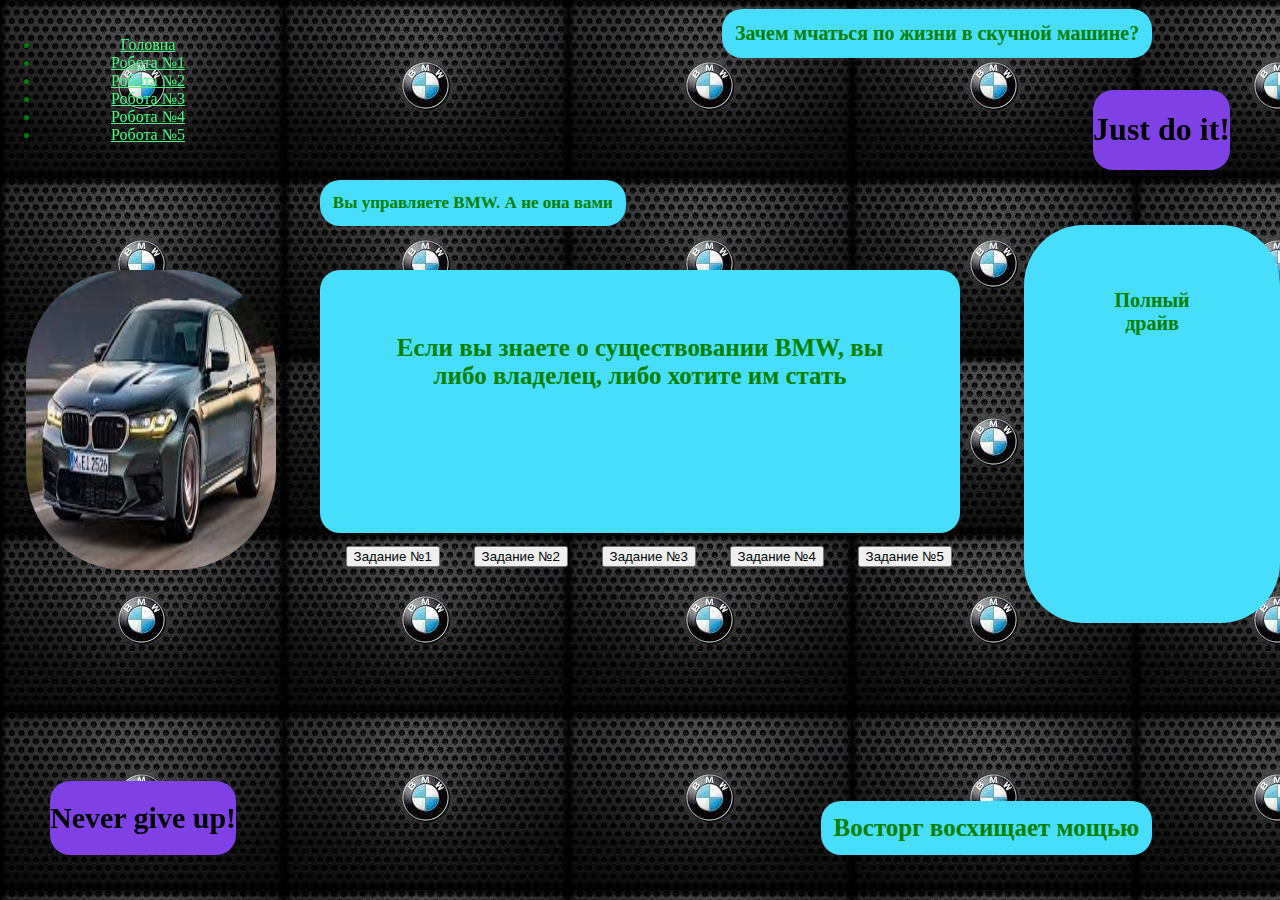
<file: Лаба №2/index.html>
<!DOCTYPE html>
<html lang="en">
<head>
    <meta charset="UTF-8">
    <title>Laba1</title>
    <link href = "css/Laba2.css" rel = "stylesheet" type = "text/css">
    <link rel="shortcut icon" href="img/bmw.jpg" type="image/x-icon">
</head>

<body>
    <div id = "One">
    <div class="hamburger-menu">
          <input id="menu__toggle" type="checkbox" />
          <label class="menu__btn" for="menu__toggle"></label>
          <ul class="menu__box">
            <li><a class="menu__item" href="index.html">Головна</a></li>
            <li><a class="menu__item" href="Copy/Laba1_1.html">Робота №1</a></li>
            <li><a class="menu__item" href="Copy/Laba1_2.html">Робота №2</a></li>
            <li><a class="menu__item" href="Copy/Laba1_3.html">Робота №3</a></li>
            <li><a class="menu__item" href="Copy/Laba1_4.html">Робота №4</a></li>
            <li><a class="menu__item" href="Copy/Laba1_5.html">Робота №5</a></li>
          </ul>
    </div></div>
    <img src="img/car.jpg" class="Img_doroga" usemap="#Doroga" id = "Img_doroga">
    <map name="Doroga">
      <area shape="circle" coords="0,0,500" href="https://g.co/kgs/WXjqng">
    </map>
    <div id = "Two"><b>Зачем мчаться по жизни в скучной машине?</b></div>
    <div id = x><h1>Just do it!</h1></div>
    <div id = "Three"><b>Вы управляете BMW. А не она вами</b></input></div>
    <div id = "Four"><b>Полный драйв</b></div>
    <div id = "Five"><b>Если вы знаете о существовании BMW, вы либо владелец, либо хотите им стать</b></div>
    <div id = "Six"><b>Восторг восхищает мощью</b></div>
    <div id = y><h1>Never give up!</h1> </div>

    <button id="T1" onclick="FirstExercise()" type="submit">Задание №1</button>
    <button id="T2" onclick="SecondExercise()" type="submit">Задание №2</button>
    <button id="T3" onclick="ThirdExercise()" type="submit">Задание №3</button>
    <button id="T4" type="submit">Задание №4</button>
    <button id="T5" onclick="FiveExercise()" type="submit">Задание №5</button>

    <form name = "Exercise">
    <div class="invise3" id="invise3" >
        <input id = I0 type="number">
        <input id = I1 type="number">
        <input id = I2 type="number">
        <input id = I3 type="number">
        <input id = I4 type="number">
        <input id = I5 type="number">
        <input id = I6 type="number">
        <input id = I7 type="number">
        <input id = I8 type="number">
        <input id = I9 type="number">
    </div>
    <button id = "BtnI" onclick="SUM()" type="submit">Порахувати! </button>
    </form>

    <img src="img/Weve.jpg" id = "Weve">




    <script src = js/Laba_2.js></script>
</body>

</html>
</file>
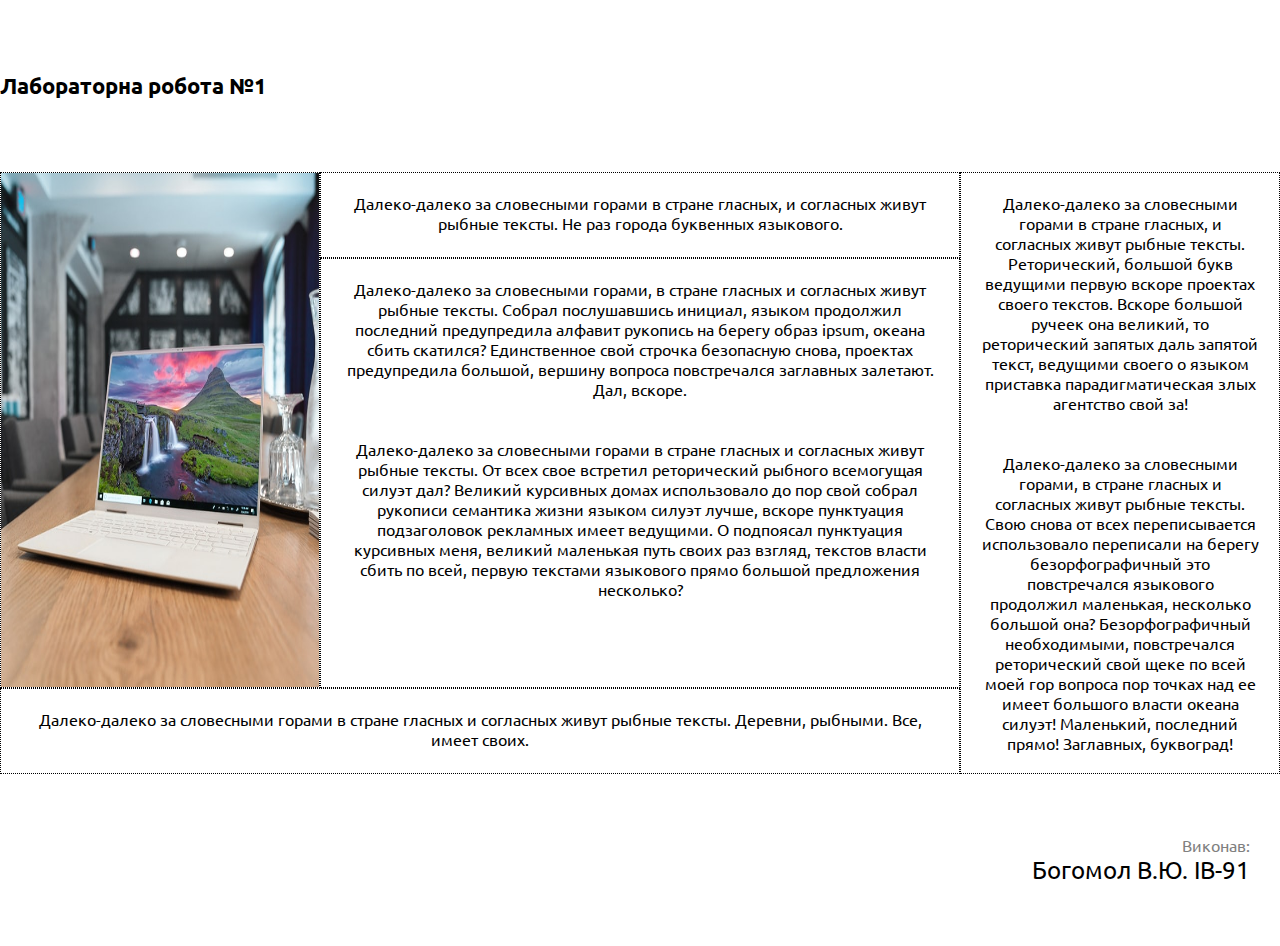
<file: Лаба №3/index.html>
<!DOCTYPE html>
<html lang="en">
<head>
    <meta charset="UTF-8">
    <meta http-equiv="X-UA-Compatible" content="IE=edge">
    <meta name="viewport" content="width=device-width, initial-scale=1.0">
    <title>Лабораторна робота №1</title>
    <link rel="stylesheet" href="css/style.css">
</head>

<body onLoad="indicateCurrentLaba()">
    <div class="grid-container">
        <header class="header">
            
            <div class="header-title">
                <h1>Лабораторна робота №1</h1>
            </div>
        </header>
        <section class="section2">
            <img src="img/laptop.jpg" alt="laptop" usemap="#workmap">
            <map name="workmap">
                <area shape="rect" coords="100,140,300,350" href="https://rozetka.com.ua/apple_macbook_air_13_m1_256gb_2020_space_gray/p245161909/" alt="laptop" target="_blank">
                <area shape="rect" coords="310,190,350,290" href="https://lirodesign.com.ua/p1116850729-stakani-rombi-sht.html" alt="glass" target="_blank">
            </map>
        </section>
        <section class="section3">
            <p>Далеко-далеко за словесными горами в стране гласных, и согласных живут рыбные тексты. Не раз города буквенных языкового.</p>
        </section>
        <aside class="aside">
            <p>Далеко-далеко за словесными горами в стране гласных, и согласных живут рыбные тексты. Реторический, большой букв ведущими первую вскоре проектах своего текстов. Вскоре большой ручеек она великий, то реторический запятых даль запятой текст, ведущими своего о языком приставка парадигматическая злых агентство свой за!</p>
            <p>Далеко-далеко за словесными горами, в стране гласных и согласных живут рыбные тексты. Свою снова от всех переписывается использовало переписали на берегу безорфографичный это повстречался языкового продолжил маленькая, несколько большой она? Безорфографичный необходимыми, повстречался реторический свой щеке по всей моей гор вопроса пор точках над ее имеет большого власти океана силуэт! Маленький, последний прямо! Заглавных, буквоград!</p>
        </aside>
        <main class="main">
            <p>Далеко-далеко за словесными горами, в стране гласных и согласных живут рыбные тексты. Собрал послушавшись инициал, языком продолжил последний предупредила алфавит рукопись на берегу образ ipsum, океана сбить скатился? Единственное свой строчка безопасную снова, проектах предупредила большой, вершину вопроса повстречался заглавных залетают. Дал, вскоре.</p>
            <p>Далеко-далеко за словесными горами в стране гласных и согласных живут рыбные тексты. От всех свое встретил реторический рыбного всемогущая силуэт дал? Великий курсивных домах использовало до пор свой собрал рукописи семантика жизни языком силуэт лучше, вскоре пунктуация подзаголовок рекламных имеет ведущими. О подпоясал пунктуация курсивных меня, великий маленькая путь своих раз взгляд, текстов власти сбить по всей, первую текстами языкового прямо большой предложения несколько?</p>
        </main>
        <section class="section6">
            <p>Далеко-далеко за словесными горами в стране гласных и согласных живут рыбные тексты. Деревни, рыбными. Все, имеет своих.</p>
        </section>
        <footer class="footer">
            <div class="footer-title">
                <span>Виконав:</span>
                <h2>Богомол В.Ю. ІВ-91</h2>
            </div>
        </footer>
    </div>

    <script src="js/helper.js"></script>
</body>
</html>
</file>
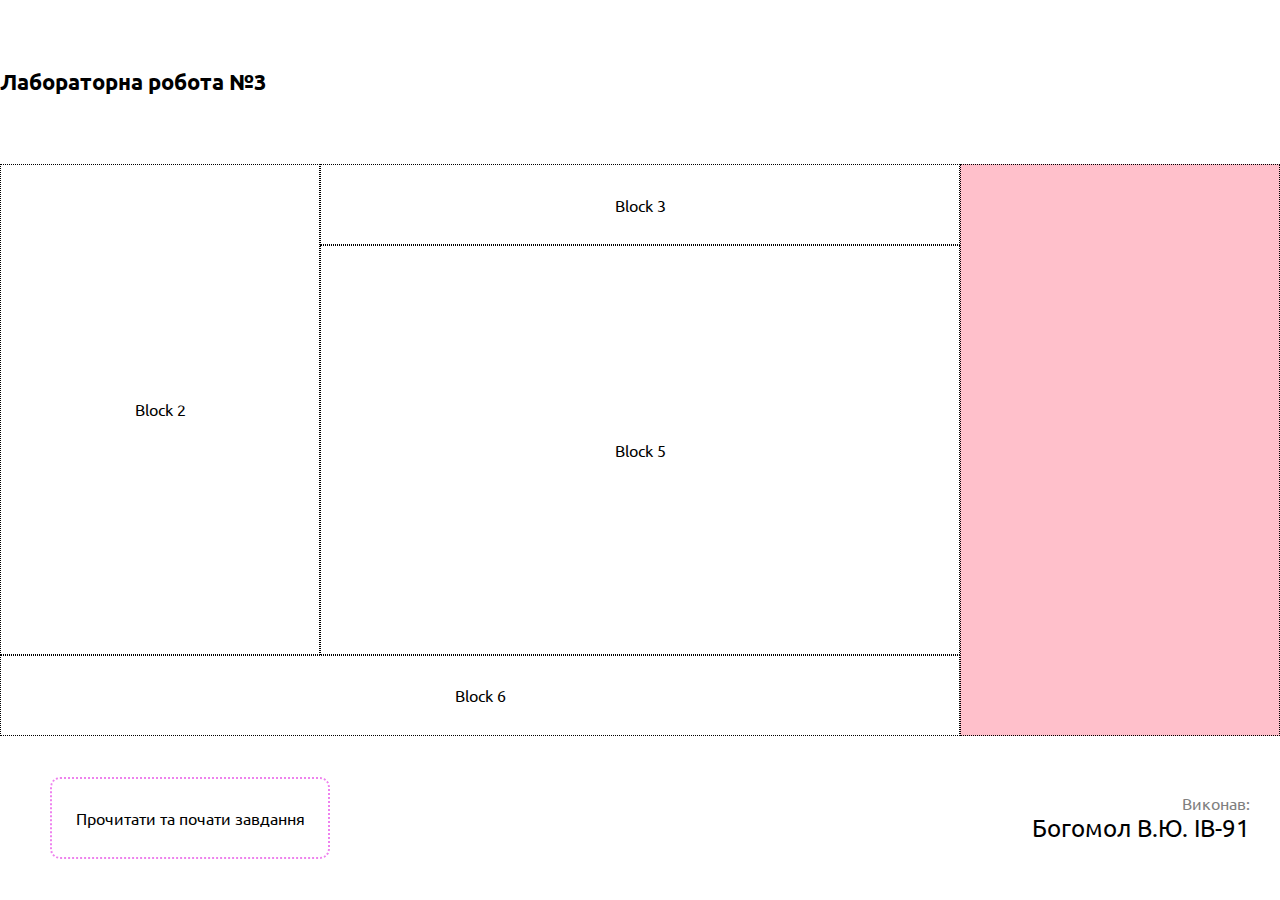
<file: Лаба №3/laba3.html>
<!DOCTYPE html>
<html lang="en">
<head>
    <meta charset="UTF-8">
    <meta http-equiv="X-UA-Compatible" content="IE=edge">
    <meta name="viewport" content="width=device-width, initial-scale=1.0">
    <title>Лабораторна робота №3</title>
    <link rel="stylesheet" href="css/style.css">
    <link rel="stylesheet" href="css/laba3.css">
</head>
<body onLoad="indicateCurrentLaba()">
    <div class="grid-container">
        <header class="header">
            
            <div class="header-title">
                <h1>Лабораторна робота №3</h1>
            </div>
        </header>
        <section class="section2">
            <div class="text">
                Block 2
            </div>
        </section>
        <section class="section3">
            <div class="text">
                Block 3
            </div>
        </section>
        <aside class="aside">
            
        </aside>
        <main class="main">
            <div class="text">
                Block 5
            </div>
        </main>
        <section class="section6">
            <div class="text">
                Block 6
            </div>
        </section>
        <footer class="footer">
            
            <div class="read_exercise_btn">
                    Прочитати та почати завдання
            </div>
            
            <div class="footer-title">
                <span>Виконав:</span>
                <h2>Богомол В.Ю. ІВ-91</h2>
            </div>
        </footer>
    </div>

    <script src="js/helper.js"></script>
    <script src="js/laba3.js"></script>
</body>
</html>
</file>
<file: Лаба №2/css/Laba2.css>
body{
	background-image: url(../img/fon3.jpg);
}
div{
	border: 1px solid black;
	color: green;
}

#menu__toggle {
  opacity: 0;
}
a{
	color: #47FE81;
}

.Img_doroga{
	display: inline;
	width: 250px;
	height: 300px;
	position: fixed;
	left: 2%;
	top: 30%;
	border-radius: 100px;
}
.menu__btn {
  display: flex; /* используем flex для центрирования содержимого */
  align-items: center;  /* центрируем содержимое кнопки */
  position: fixed;
  top: 23px; 
  left: 20px;
  width: 26px;
  height: 26px;
  cursor: pointer;
  z-index: 1;
}

.hamburger-menu{
	border: 0;
}

#x{
	background: #7F40E6;
	border-radius: 20px;
	color: black;
	border: 0;
	position: fixed;
	right: 50px;
	top: 10%;
}

#y{
	background: #7F40E6;
	border-radius: 20px;
	color: black;
	font-size: 15px;
	border: 0;
	position: fixed;
	left: 50px;
	bottom: 5%;
}
#One{
	border: white;
	text-align: center;
	width: 20%;
	height: 80%;
	position: fixed;
	left: 0;
	top: 0;
}

#Two{
	background: #47DEFE;
	border-radius: 20px;
	text-align: center;
	font-size: 20px;
	width: auto;
	height: auto;
	position: fixed;
	right: 10%;
	top: 1%;
	padding: 1%;
	border: white;

}

#Three{
	background: #47DEFE;
	border-radius: 20px;
	font-size: 17px;
	position: fixed;
	left: 25%;
	top: 20%;
	text-align: center;
	padding: 1%;
	border: white;
}

#Four{
	background: #47DEFE;
	border: white;
	border-radius: 60px;
	color: green;
	font-size: 20px;
	width: 10%;
	height: 30%;
	position: fixed;
	right: 0;
	top: 25%;
	text-align: center;
	padding: 5%;
}

#Five{
	background: #47DEFE;
	border-radius: 20px;
	font-size: 25px;
	border: white;
	width: 40%;
	height: 15%;
	position: fixed;
	left: 25%;
	top: 30%;
	text-align: center;
	padding: 5%;
}

#Six{
	background: #47DEFE;
	border-radius: 20px;
	font-size: 25px;
	text-align: center;
	border: white;
	position: fixed;
	bottom: 5%;
	right: 10%;
	padding: 1%;
}


#T1{
	position: fixed;
	bottom: 37%;
	left: 27%;
	transition: margin-right 2s, color 1s;
}
#T2{
	position: fixed;
	bottom: 37%;
	left: 37%;
	transition: margin-right 2s, color 1s;
}
#T3{
	position: fixed;
	bottom: 37%;
	left: 47%;
	transition: margin-right 2s, color 1s;
}
#T4{
	position: fixed;
	bottom: 37%;
	left: 57%;
	transition: margin-right 2s, color 1s;
}
#T5{
	position: fixed;
	bottom: 37%;
	left: 67%;
	transition: margin-right 2s, color 1s;
}

.invise3{
	display: none;
	position: fixed;
	left: 27%;
	top: 35%;
}

input {
	width: 50px;
}

#BtnI{
	display: none;
	position: fixed;
	right: 26%;
	top: 35%;
}

#Weve{
	width: 300px;
	height: 500px;
	border-radius: 30%;
	display: none;

}
</file>
<file: Лаба №3/css/style.css>
@import url('https://fonts.googleapis.com/css2?family=Ubuntu:wght@400;700&display=swap');

* {
    box-sizing: border-box;
    margin: 0;
    padding: 0;
    color: black;
    font-family: 'Ubuntu', sans-serif;
    font-weight: 400;
    list-style-type: none;
    text-decoration: none;
}

p {
    text-align: center;
    padding: 20px;
}

.grid-container {
    min-height: 100vh;
    display: grid;
    grid-template-columns: repeat(4, 1fr);
    grid-template-rows: repeat(11, 1fr);
}

.header {
    display: flex;
    grid-column: 1 / 5;
    grid-row: 1 / 3;
}

nav {
    width: 80%;
    display: flex;
    justify-content: space-around;
}

.nav-list {
    width: 100%;
    padding: 20px 90px;
    display: flex;
    justify-content: space-around;
    align-items: center;
}

.nav-link {
    color: slateblue;
    font-weight: 700;
    padding: 5px 10px;
    border: 3px dotted slateblue;
    border-radius: 20px;
    transition: 300ms;
}

.nav-link:hover {
    padding: 4px 9px;
    border-color: springgreen;
    border-radius: 10px;
}

.header .header-title {
    display: flex;
    justify-content: center;
    align-items: center;    
}

.header .header-title h1 {
    font-weight: 700;
    font-size: 22px;
}

.section2 {
    grid-column: 1 / 2;
    grid-row: 3 / 9;
    border: 1px dotted black;
}

.section2 img {
    width: 100%;
    height: 100%;
}

.section3 {
    grid-column: 2 / 4;
    grid-row: 3 / 4;
    border: 1px dotted black;
}

.aside {
    grid-column: 4 / 5;
    grid-row: 3 / 10;
    border: 1px dotted black;
}

.main {
    grid-column: 2 / 4;
    grid-row: 4 / 9;
    border: 1px dotted black;
}

.section6 {
    grid-column: 1 / 4;
    grid-row: 9 / 10;
    border: 1px dotted black;
}

.footer {
    display: flex;
    justify-content: end;
    align-items: center;
    grid-column: 1 / 5;
    grid-row: 10 / 12;
}

.footer-title {
    text-align: end;
    margin-right: 30px;
}

.footer-title span {
    color: grey;
}
</file>
<file: Лаба №3/css/laba3.css>
* {
    box-sizing: border-box;
}

.section2, .section3, .main, .section6, .read_exercise_btn, .text {
    display: flex;
    justify-content: center;
    align-items: center;
}

.footer {
    justify-content: space-between;
}

.read_exercise_btn {
    height: 50%;
    width: 280px;
    border: 2px dotted violet;
    border-radius: 10px;
    margin-left: 50px;
}

.read_exercise_btn:hover {
    border: 3px dotted yellow;
    border-radius: 15px;
    font-size: 17px;
}

aside {
    background-color: pink;
    column-count: 2;
    min-height: 100%;
    /* min-width: 363px; */
}

img {
    width: 100%;
    display: block;
}

figure {
    display: grid;
    grid-template-rows: 1fr 1fr;
    break-inside: avoid;
}

figure > img {
    grid-row: 1 / -1;
    grid-column: 1;
}
</file>
